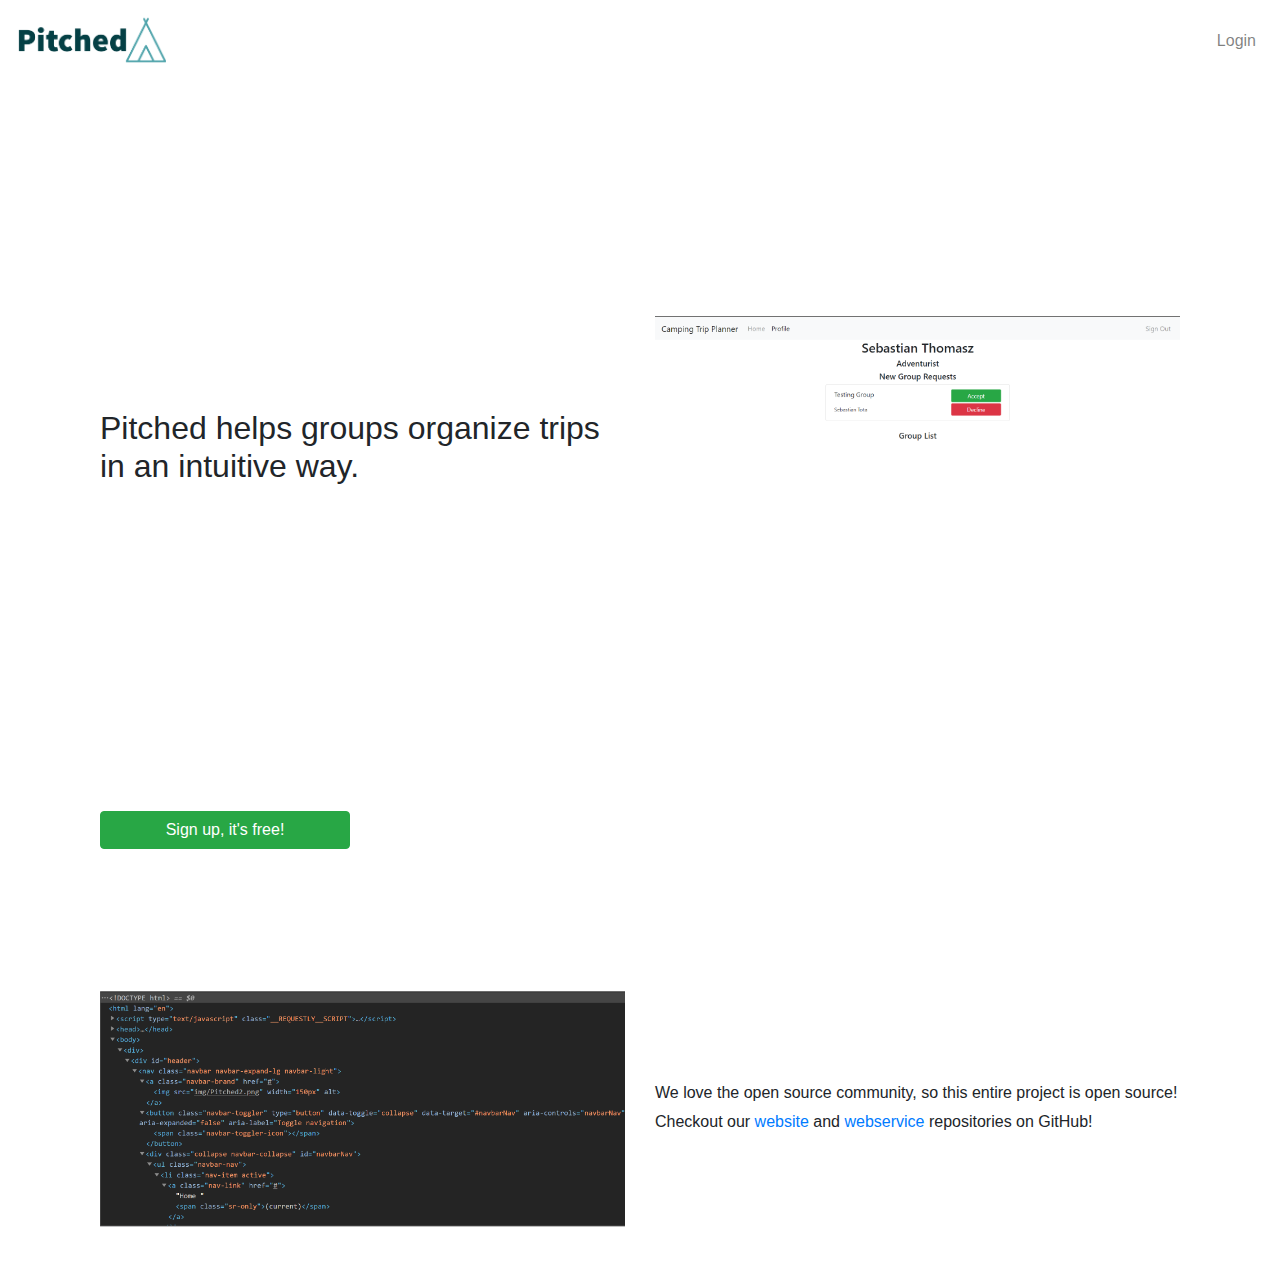
<file: index.html>
<!DOCTYPE html>
<html lang="en">
<head>
    <meta charset="UTF-8">
    <title>Camping Trip Planner</title>

    <meta name="viewport" content="width=device-width, initial-scale=1, shrink-to-fit=no">

    <link href='https://fonts.googleapis.com/css?family=Rubik:100,200,300,400,500,600,700' rel='stylesheet'
          type='text/css'>

    <script src="https://code.jquery.com/jquery-3.3.1.slim.min.js" integrity="sha384-q8i/X+965DzO0rT7abK41JStQIAqVgRVzpbzo5smXKp4YfRvH+8abtTE1Pi6jizo" crossorigin="anonymous"></script>
    <script src="https://cdnjs.cloudflare.com/ajax/libs/popper.js/1.14.7/umd/popper.min.js" integrity="sha384-UO2eT0CpHqdSJQ6hJty5KVphtPhzWj9WO1clHTMGa3JDZwrnQq4sF86dIHNDz0W1" crossorigin="anonymous"></script>
    <script src="https://stackpath.bootstrapcdn.com/bootstrap/4.3.1/js/bootstrap.min.js" integrity="sha384-JjSmVgyd0p3pXB1rRibZUAYoIIy6OrQ6VrjIEaFf/nJGzIxFDsf4x0xIM+B07jRM" crossorigin="anonymous"></script>

    <link rel="stylesheet" href="style.css">
    <link rel="stylesheet" href="https://stackpath.bootstrapcdn.com/bootstrap/4.3.1/css/bootstrap.min.css" integrity="sha384-ggOyR0iXCbMQv3Xipma34MD+dH/1fQ784/j6cY/iJTQUOhcWr7x9JvoRxT2MZw1T" crossorigin="anonymous">
</head>
<style>
</style>

<body>
<div>
    <div id="header">
        <nav class="navbar navbar-expand-lg navbar-light">
            <a class="navbar-brand" href="#">
                <img src="img/Pitched.png" width="150px" alt="">
            </a>
            <button class="navbar-toggler" type="button" data-toggle="collapse" data-target="#navbarNav" aria-controls="navbarNav" aria-expanded="false" aria-label="Toggle navigation">
                <span class="navbar-toggler-icon"></span>
            </button>
            <div class="collapse navbar-collapse" id="navbarNav">
                <ul class="navbar-nav">
                    <li id="nav_profile" class="nav-item hidden">
                        <a class="nav-link" href="profile.html">Profile</a>
                    </li>
                </ul>
                <ul class="navbar-nav ml-auto">
                    <li id="nav_sign-in" class="nav-item">
                        <a class="nav-link" href="login.html">Login</a>
                    </li>
                    <li id="nav_sign-out" class="nav-item hidden">
                        <a class="nav-link" href="index.html">Sign Out</a>
                    </li>
                </ul>
            </div>
        </nav>
    </div>
    <div id="intro-container" class="container">
        <section>
            <div class="container">
                <div id="intro-div">
                    <div class="row" style="height: 80%;">
                        <div class="col-lg-6 center-div">
                            <p class="h2">Pitched helps groups organize trips in an intuitive way.</p>
                        </div>
                        <div style="overflow:hidden; width: 100%;" class="col-lg-6">
                            <img class="center-vert" src="img/profile.png" alt="Profile Page">
                        </div>
                    </div>
                    <button id="intro-sign-up-btn" type="button" class="btn btn-success" onclick="location.href='login.html?signup=true';">Sign up, it's free!</button>

                </div>
            </div>
        </section>
        <section>
            <div class="container">
                <div class="row" style="height: 100%;">
                    <div class="col-lg-6" style="width:100%;">
                        <img class="center-vert" src="img/code.png" alt="Image of Code Editor">
                    </div>
                    <div class="col-lg-6">
                        <div class="center-vert">
                            <p class="h6">We love the open source community, so this entire project is open source!</p>
                            <p>Checkout our
                                <a href="https://github.com/3296Fall2020/projects-01-camping_trip_planner">website</a> and
                                <a href="https://github.com/SebTota/Camping-Trip-Planner-Backend">webservice</a> repositories on GitHub!
                            </p>
                        </div>
                    </div>
                </div>
            </div>
        </section>
    </div>
</div>

<script src="script.js" type="application/javascript"></script>
<script src="index.js" type="application/javascript"></script>
</body>
</html>
</file>
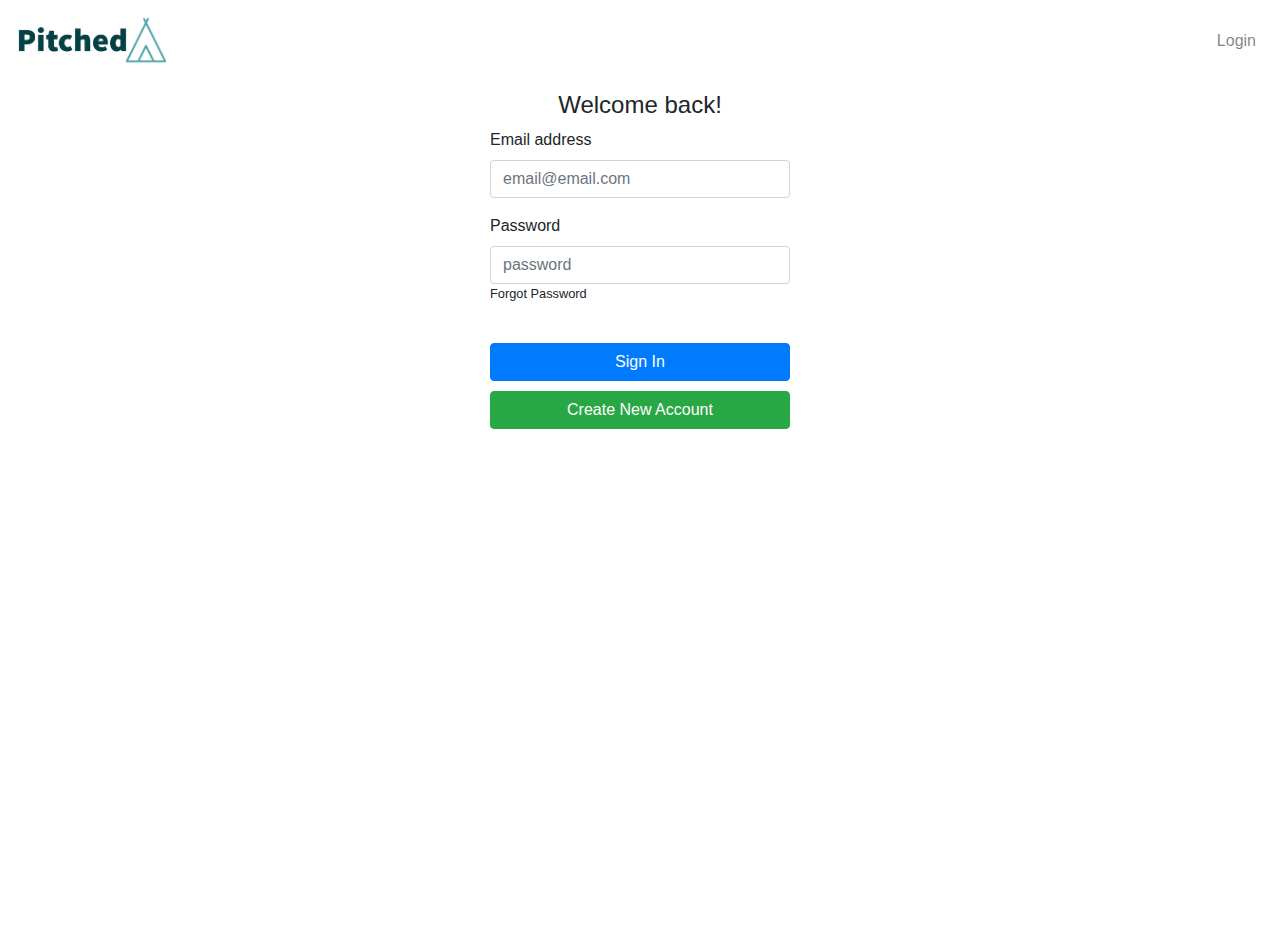
<file: group.html>
<!DOCTYPE html>
<html lang="en">
<head>
    <meta charset="UTF-8">
    <title>Pitched</title>

    <meta name="viewport" content="width=device-width, initial-scale=1, shrink-to-fit=no">

    <script src="https://code.jquery.com/jquery-3.3.1.slim.min.js" integrity="sha384-q8i/X+965DzO0rT7abK41JStQIAqVgRVzpbzo5smXKp4YfRvH+8abtTE1Pi6jizo" crossorigin="anonymous"></script>
    <script src="https://cdnjs.cloudflare.com/ajax/libs/popper.js/1.14.7/umd/popper.min.js" integrity="sha384-UO2eT0CpHqdSJQ6hJty5KVphtPhzWj9WO1clHTMGa3JDZwrnQq4sF86dIHNDz0W1" crossorigin="anonymous"></script>
    <script src="https://stackpath.bootstrapcdn.com/bootstrap/4.3.1/js/bootstrap.min.js" integrity="sha384-JjSmVgyd0p3pXB1rRibZUAYoIIy6OrQ6VrjIEaFf/nJGzIxFDsf4x0xIM+B07jRM" crossorigin="anonymous"></script>

    <link rel="stylesheet" href="style.css">
    <link rel="stylesheet" href="https://stackpath.bootstrapcdn.com/bootstrap/4.3.1/css/bootstrap.min.css" integrity="sha384-ggOyR0iXCbMQv3Xipma34MD+dH/1fQ784/j6cY/iJTQUOhcWr7x9JvoRxT2MZw1T" crossorigin="anonymous">

    <link rel="stylesheet" type="text/css" href="https://cdn.datatables.net/1.10.15/css/dataTables.jqueryui.min.css"/>
    <link rel="stylesheet" type="text/css" href="https://cdn.datatables.net/buttons/1.6.4/css/buttons.dataTables.min.css"/>

    <script type="text/javascript" src="https://cdn.datatables.net/1.10.15/js/jquery.dataTables.min.js"></script>
    <script type="text/javascript" src="https://cdn.datatables.net/1.10.15/js/dataTables.jqueryui.min.js"></script>
    <script type="text/javascript" src="https://cdn.datatables.net/buttons/1.6.4/js/dataTables.buttons.min.js"></script>
    <script type="text/javascript" src="https://cdn.datatables.net/select/1.3.1/js/dataTables.select.min.js"></script>


</head>
<body>

<div>
    <nav class="navbar navbar-expand-lg navbar-light">
        <a class="navbar-brand" href="index.html">
            <img src="img/Pitched.png" width="150px" alt="">
        </a>
        <button class="navbar-toggler" type="button" data-toggle="collapse" data-target="#navbarNav" aria-controls="navbarNav" aria-expanded="false" aria-label="Toggle navigation">
            <span class="navbar-toggler-icon"></span>
        </button>
        <div class="collapse navbar-collapse" id="navbarNav">
            <ul class="navbar-nav">
                <li id="nav_profile" class="nav-item hidden">
                    <a class="nav-link" href="profile.html">Profile</a>
                </li>
            </ul>
            <ul class="navbar-nav ml-auto">
                <li id="nav_sign-in" class="nav-item">
                    <a class="nav-link" href="login.html">Login</a>
                </li>
                <li id="nav_sign-out" class="nav-item hidden">
                    <a class="nav-link" href="index.html">Sign Out</a>
                </li>
            </ul>
        </div>
    </nav>
</div>


<div>
    <div id="group-data-container">
        <div class="center">
            <div>
                <input type="text" id="group-name-display" onchange="renameGroup(this.value)">
                <ul id="group-user-display">
                </ul>
            </div>
            <div>
                <div class="form-group">
                    <label for="input_inviteEmail">Invite a new user to the group:</label>
                    <input type="email" class="form-control" id="input_inviteEmail" aria-describedby="emailHelp" placeholder="Enter email">
                </div>
                <button type="submit" class="btn btn-primary" onclick="sendGroupInvite()">Send Invite</button>
            </div>
            &nbsp;
            <div class="center">
                <button class="btn_sign-in btn btn-success" data-toggle="modal" data-target="#modal_new-list">Create New List</button>
            </div>
        </div>
    </div>

    <h3 id="data-table1Header"></h3>
    <table id="data-table1" class="display" width="100%"></table>
    &nbsp;
    <h3 id="data-table2Header"></h3>
    <table id="data-table2" class="display" width="100%"></table>
    &nbsp;
    <h3 id="data-table3Header"></h3>
    <table id="data-table3" class="display" width="100%"></table>
    &nbsp;
    <h3 id="data-table4Header"></h3>
    <table id="data-table4" class="display" width="100%"></table>
    &nbsp;
    <h3 id="data-table5Header"></h3>
    <table id="data-table5" class="display" width="100%"></table>

</div>

<!-- New List modal -->
<div id="modal_new-list" class="modal" tabindex="-1" role="dialog">
    <div class="modal-dialog" role="document">
        <div class="modal-content">
            <div class="modal-header">
                <h5 class="modal-title">New List</h5>
                <button type="button" class="close" data-dismiss="modal" aria-label="Close">
                    <span aria-hidden="true">&times;</span>
                </button>
            </div>
            <div class="modal-body">
                <div>
                    <div id="new_list">
                        <div class="form-group">
                            <label for="input_user-list-name">List Name</label>
                            <input type="text" class="form-control" id="input_user-list-name" placeholder="List Name">
                        </div>
                    </div>
                </div>
            </div>
            <div class="modal-footer">
                <button type="button" class="btn btn-primary" onclick="createNewList()">Create!</button>
                <button type="button" class="btn btn-secondary" data-dismiss="modal">Close</button>
            </div>
        </div>
    </div>
</div>

<!-- New Item modal -->
<div id="modal_add-item" class="modal" tabindex="-1" role="dialog">
    <div class="modal-dialog" role="document">
        <div class="modal-content">
            <div class="modal-header">
                <h5 class="modal-title">New Item</h5>
                <button type="button" class="close" data-dismiss="modal" aria-label="Close">
                    <span aria-hidden="true">&times;</span>
                </button>
            </div>
            <div class="modal-body">
                <div>
                    <div id="new_item">
                        <div class="form-group">
                            <label for="input_user-item-name">Item Name</label>
                            <input type="text" class="form-control" id="input_user-item-name" placeholder="Item name">
                        </div>
                        <div class="form-group">
                            <label for="input_user-item-quantity">Item Quantity</label>
                            <input type="text" class="form-control" id="input_user-item-quantity" placeholder="0">
                        </div>
                        <div class="form-group">
                            <label for="input_user-item-cost">Item Price</label>
                            <input type="text" class="form-control" id="input_user-item-cost" placeholder="0">
                        </div>
                        <div class="form-group">
                            <label for="input_user-item-description">Item Description</label>
                            <input type="text" class="form-control" id="input_user-item-description" placeholder="Description">
                        </div>
                        <div class="form-group">
                            <label for="input_user-item-status">Bought (T/F)</label>
                            <input type="text" class="form-control" id='input_user-item-status' placeholder="Status">
                        </div>
                        <div id="list-id" style="display: none;">
                        </div>
                    </div>
                </div>
                <div class="modal-footer">
                    <button type="button" class="btn btn-primary" onclick="addNewItem()">Add!</button>
                    <button type="button" class="btn btn-secondary" data-dismiss="modal">Close</button>
                </div>
            </div>
        </div>
    </div>
</div>

<!-- Delete List modal -->
<div id="modal_delete_list" class="modal" tabindex="-1" role="dialog">
    <div class="modal-dialog" role="document">
        <div class="modal-content">
            <div class="modal-header">
                <h5 class="modal-title">Delete List</h5>
                <button type="button" class="close" data-dismiss="modal" aria-label="Close">
                    <span aria-hidden="true">&times;</span>
                </button>
            </div>
            <div class="modal-body">
                <div>
                    <div id="delete_list">
                        <div class="modal-body" style="height: 75px">
                            <p>Are you sure you wish to delete this list (data will be purged)?</p>
                        </div>
                        <div id="list-uuid" style="display: none;">
                        </div>
                    </div>
                </div>
                <div class="modal-footer">
                    <button type="button" class="btn btn-danger" onclick="deleteList()">Delete</button>
                    <button type="button" class="btn btn-secondary" data-dismiss="modal">Close</button>
                </div>
            </div>
        </div>
    </div>
</div>
<!-- Change element -->
<div id="modal_change-element" class="modal" tabindex="-1" role="dialog">
    <div class="modal-dialog" role="document">
        <div class="modal-content">
            <div id="element-change-header" class="modal-header">
                <div style="width: 90%;">
                    <textarea id="element-change-name">Backpack</textarea>
                </div>
                <button type="button" class="close" data-dismiss="modal" aria-label="Close">
                    <span aria-hidden="true">&times;</span>
                </button>
            </div>
            <div id="element-change-modal-body" class="modal-body">
                <div style="margin-top: 10px; margin-bottom: 15px;">
                    <p class="element-change-modal-label"><strong>In list:</strong></p>
                    <a id="element-change-list-name">Hiking Trip List</a>
                </div>
                <div style="margin-bottom: 15px;">
                    <p class="element-change-modal-label"><strong>Assigned</strong></p>
                    <button type="button" class="btn btn-outline-info btn-sm">Assign to myself</button>
                </div>
                <div style="margin-bottom: 15px;">
                    <p class="element-change-modal-label"><strong>Description</strong></p>
                    <textarea id="element-change-description" oninput="expandTextarea(this)"></textarea>
                    <button id="element-change-description-btn" type="button" class="btn btn-outline-info btn-sm">Save</button>
                </div>
            </div>
            <div class="modal-footer">
                <button type="button" class="btn btn-primary">Done</button>
                <button type="button" class="btn btn-secondary" data-dismiss="modal">Close</button>
            </div>
        </div>
    </div>
</div>
<!-- Change element -->
<div id="modal_group-user" class="modal" tabindex="-1" role="dialog">
    <div class="modal-dialog" role="document">
        <div class="modal-content">
            <div  class="modal-header">
                <div>
                    <h4 style="display: inline;">User Info</h4>
                </div>
                <button type="button" class="close" data-dismiss="modal" aria-label="Close">
                    <span aria-hidden="true">&times;</span>
                </button>
            </div>
            <div class="modal-body">
                <div>
                    <p style="display: inline;">Name: </p>
                    <p id="group-user-modal-name" style="display: inline;"></p>
                </div>
                <div>
                    <p style="display: inline;">Email: </p>
                    <p id="group-user-modal-email" style="display: inline;"></p>
                </div>
            </div>
            <div class="modal-footer">
                <button type="button" class="btn btn-secondary" data-dismiss="modal">Close</button>
            </div>
        </div>
    </div>
</div>

<!-- Edit Item modal -->
<div id="edit-item-modal" class="modal" tabindex="-1" role="dialog">
    <div class="modal-dialog" role="document">
        <div class="modal-content">
            <div class="modal-header">
                <h5 class="modal-title">Edit Item</h5>
                <button type="button" class="close" data-dismiss="modal" aria-label="Close">
                    <span aria-hidden="true">&times;</span>
                </button>
            </div>
            <div class="modal-body">
                <div>
                    <div id="edit_item">
                        <div class="form-group">
                            <label for="edit-item-name">Item Name</label>
                            <input type="text" class="form-control" id="edit-item-name" placeholder="">
                        </div>
                        <div class="form-group">
                            <label for="edit-item-quantity">Item Quantity</label>
                            <input type="text" class="form-control" id="edit-item-quantity">
                        </div>
                        <div class="form-group">
                            <label for="edit-item-cost">Item Price</label>
                            <input type="text" class="form-control" id="edit-item-cost">
                        </div>
                        <div class="form-group">
                            <label for="edit-item-description">Item Description</label>
                            <input type="text" class="form-control" id="edit-item-description" >
                        </div>
                        <div class="form-group">
                            <label for="edit-item-status">Item Status</label>
                            <input type="text" class="form-control" id='edit-item-status' >
                        </div>
                    </div>
                    <div id="edit-element-id" style="display: none;"> </div>
                    <div id="edit-list-id" style="display: none;"> </div>
                </div>
                <div class="modal-footer">
                    <button type="button" class="btn btn-primary" onclick="editItem()">Save</button>
                </div>
            </div>
        </div>
    </div>
</div>


<script src="script.js"></script>
<script src="group.js"></script>
</body>
</html>
</file>
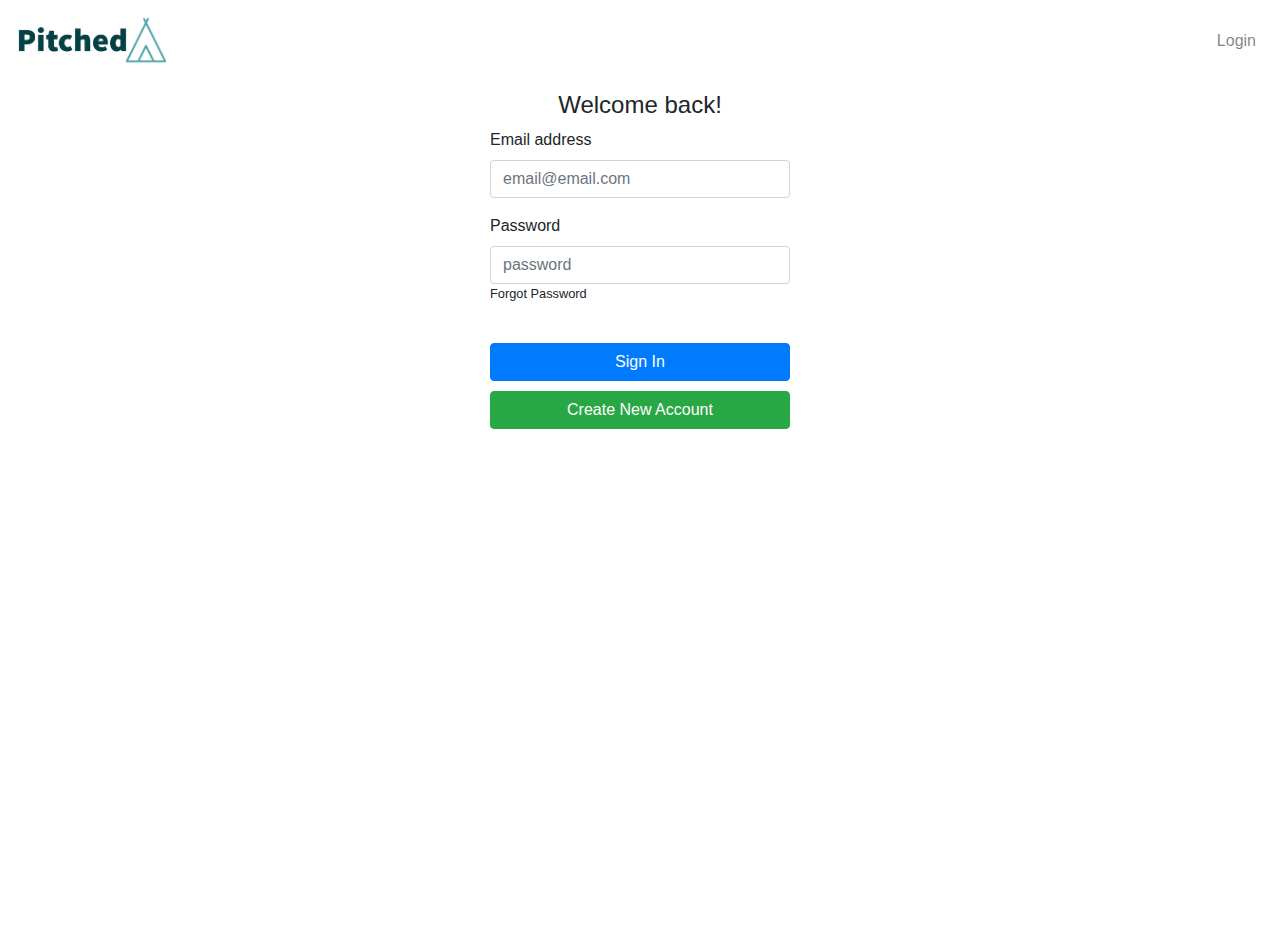
<file: login.html>
<!DOCTYPE html>
<html lang="en">
<head>
    <meta charset="UTF-8">
    <title>Sign In</title>

    <meta name="viewport" content="width=device-width, initial-scale=1, shrink-to-fit=no">

    <meta name="google-signin-scope" content="profile email">
    <meta name="google-signin-client_id" content="919825982648-shios9jdsohdvamp2csggvt4cn6vmrcg.apps.googleusercontent.com">
    <script src="https://apis.google.com/js/platform.js" async defer></script>

    <script src="https://code.jquery.com/jquery-3.3.1.slim.min.js"
            integrity="sha384-q8i/X+965DzO0rT7abK41JStQIAqVgRVzpbzo5smXKp4YfRvH+8abtTE1Pi6jizo"
            crossorigin="anonymous"></script>
    <script src="https://cdnjs.cloudflare.com/ajax/libs/popper.js/1.14.7/umd/popper.min.js"
            integrity="sha384-UO2eT0CpHqdSJQ6hJty5KVphtPhzWj9WO1clHTMGa3JDZwrnQq4sF86dIHNDz0W1"
            crossorigin="anonymous"></script>
    <script src="https://stackpath.bootstrapcdn.com/bootstrap/4.3.1/js/bootstrap.min.js"
            integrity="sha384-JjSmVgyd0p3pXB1rRibZUAYoIIy6OrQ6VrjIEaFf/nJGzIxFDsf4x0xIM+B07jRM"
            crossorigin="anonymous"></script>

    <link rel="stylesheet" href="style.css">
    <link rel="stylesheet" href="https://stackpath.bootstrapcdn.com/bootstrap/4.3.1/css/bootstrap.min.css"
          integrity="sha384-ggOyR0iXCbMQv3Xipma34MD+dH/1fQ784/j6cY/iJTQUOhcWr7x9JvoRxT2MZw1T" crossorigin="anonymous">

    <script src='https://www.google.com/recaptcha/api.js' async defer></script>
</head>
<body>

<div style="height: 100vh; width: 100%;">
    <div id="header">
        <nav class="navbar navbar-expand-lg navbar-light">
            <a class="navbar-brand" href="index.html">
                <img src="img/Pitched.png" width="150px" alt="">
            </a>
            <button class="navbar-toggler" type="button" data-toggle="collapse" data-target="#navbarNav"
                    aria-controls="navbarNav" aria-expanded="false" aria-label="Toggle navigation">
                <span class="navbar-toggler-icon"></span>
            </button>
            <div class="collapse navbar-collapse" id="navbarNav">
                <ul class="navbar-nav">
                    <li id="nav_profile" class="nav-item hidden">
                        <a class="nav-link" href="profile.html">Profile</a>
                    </li>
                </ul>
                <ul class="navbar-nav ml-auto">
                    <li id="nav_sign-in" class="nav-item">
                        <a class="nav-link" href="login.html">Login</a>
                    </li>
                    <li id="nav_sign-out" class="nav-item hidden">
                        <a class="nav-link" href="index.html">Sign Out</a>
                    </li>
                </ul>
            </div>
        </nav>
    </div>
    <div id="intro-container" class="container">
        <div id="form_signin">
            <p class="h4 center">Welcome back!</p>
            <div class="form-group">
                <label for="input_email">Email address</label>
                <input type="email" class="form-control" id="input_email" placeholder="email@email.com">
            </div>
            <div class="form-group">
                <label for="input_password">Password</label>
                <input type="password" class="form-control" id="input_password" placeholder="password">
                <p id="label_incorrect-password" class="hidden small warning-text">Incorrect password</p>
                <p id="label_forgot-password" class="small center" style="text-align: left;"><a>Forgot Password</a></p>
            </div>
            <div class="g-recaptcha" data-sitekey="6LcipN0ZAAAAAJIN9RSb5Rk0oHZaWwnCyZg3-DmN"></div>
            <p id="label_recaptcha-error-signin" class="hidden small warning-text">Please complete captcha!</p>
            <br>

            <button class="btn_sign-in btn btn-primary " onclick="signIn()">Sign In</button>
            <button class="btn_sign-in btn btn-success" data-toggle="modal" data-target="#modal_sign-up">Create New
                Account
            </button>
        </div>
    </div>
</div>

<!-- Sign up modal -->
<div id="modal_sign-up" class="modal" tabindex="-1" role="dialog">
    <div class="modal-dialog" role="document">
        <div class="modal-content">
            <div class="modal-header">
                <h5 class="modal-title">Sign up</h5>
                <button type="button" class="close" data-dismiss="modal" aria-label="Close">
                    <span aria-hidden="true">&times;</span>
                </button>
            </div>
            <div class="modal-body">
                <div>
                    <div id="form_signup">
                        <div class="form-group">
                            <label for="input_user-first-name">First Name</label>
                            <input type="text" class="form-control" id="input_user-first-name" placeholder="Firstname">
                        </div>
                        <div class="form-group">
                            <label for="input_user-last-name">Last Name</label>
                            <input type="text" class="form-control" id="input_user-last-name" placeholder="Lastname">
                        </div>
                        <div class="form-group">
                            <label for="input_user-email">Email address</label>
                            <input type="email" class="form-control"
                                   id="input_user-email" aria-describedby="emailHelp"
                                   placeholder="email@email.com">
                            <!--pattern="[A-Za-z0-9._%+-]+@[A-Za-z0-9.-]+\.[A-Za-z]{1,63}$"
                            //title="Invalid email address" />-->
                            <small id="emailHelp" class="form-text text-muted">We'll never share your email.</small>
                        </div>
                        <div class="form-group">
                            <label for="input_user-pass">Password</label>
                            <input type="password" class="form-control" id="input_user-pass" placeholder="Password">
                        </div>
                        <div class="form-group">
                            <label for="input_user-confirm-pass">Confirm Password</label>
                            <input type="password" class="form-control" id="input_user-confirm-pass"
                                   onkeyup="confirmPass()" placeholder="Confirm Password">
                            <p id="label__pass_conf" class="hidden small warning-text">Passwords don't match up!</p>
                        </div>
                        <div class="g-recaptcha" data-sitekey="6LcipN0ZAAAAAJIN9RSb5Rk0oHZaWwnCyZg3-DmN"></div>
                        <p id="label_recaptcha-error-signup" class="hidden small warning-text">Please complete
                            captcha!</p>
                    </div>
                </div>
            </div>
            <div class="modal-footer">
                <button type="button" class="btn btn-primary" onclick="signUp()">Sign Up</button>
                <button type="button" class="btn btn-secondary" data-dismiss="modal">Close</button>
            </div>
        </div>
    </div>
</div>

<script src="script.js" type="application/javascript"></script>
<script src="login.js" type="application/javascript"></script>
</body>
</html>
</file>
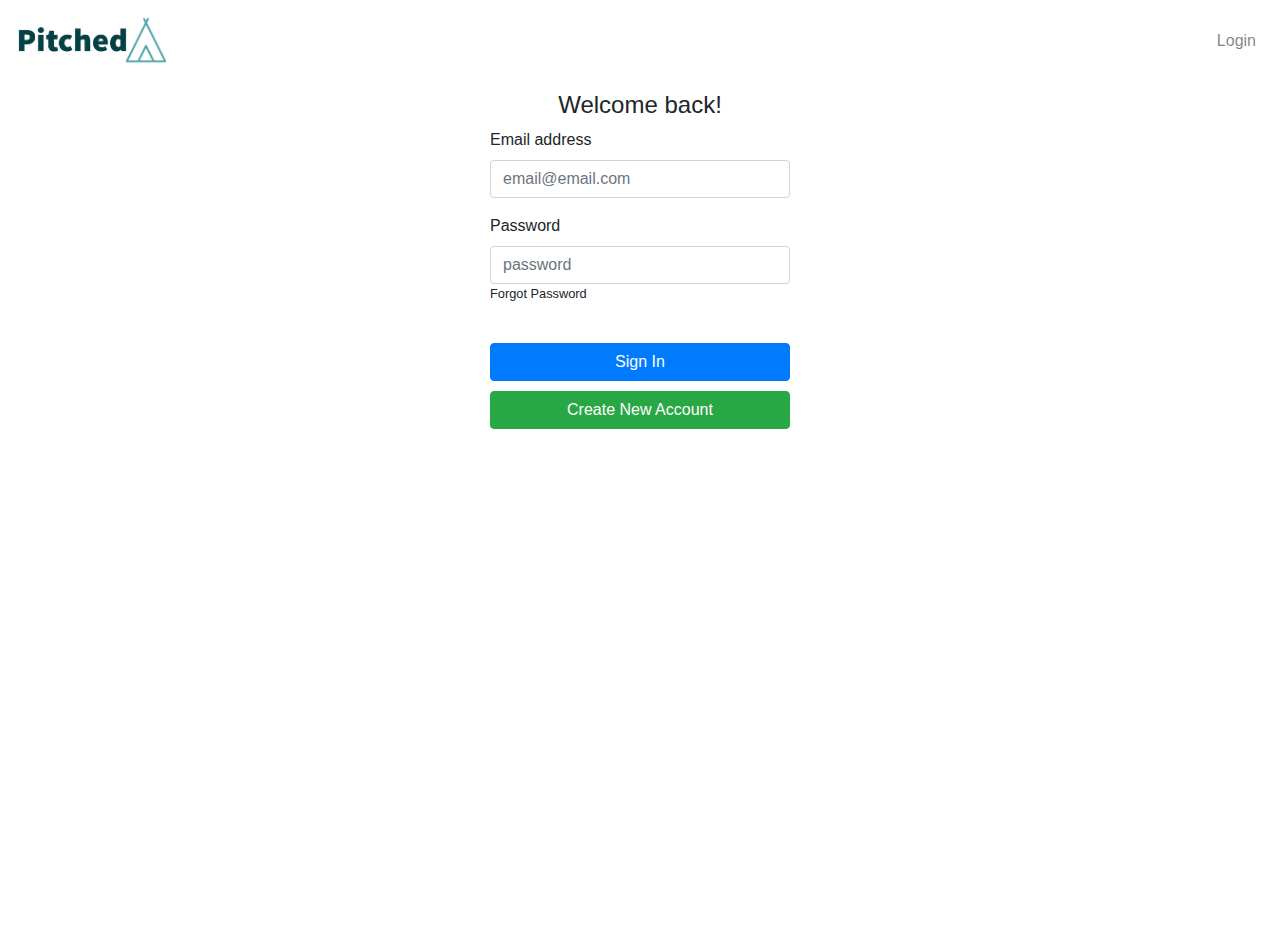
<file: profile.html>
<!DOCTYPE html>
<html lang="en">
<head>
    <meta charset="UTF-8">
    <title>Camping Trip Planner - Profile</title>

    <meta name="viewport" content="width=device-width, initial-scale=1, shrink-to-fit=no">

    <script src="https://code.jquery.com/jquery-3.3.1.slim.min.js" integrity="sha384-q8i/X+965DzO0rT7abK41JStQIAqVgRVzpbzo5smXKp4YfRvH+8abtTE1Pi6jizo" crossorigin="anonymous"></script>
    <script src="https://cdnjs.cloudflare.com/ajax/libs/popper.js/1.14.7/umd/popper.min.js" integrity="sha384-UO2eT0CpHqdSJQ6hJty5KVphtPhzWj9WO1clHTMGa3JDZwrnQq4sF86dIHNDz0W1" crossorigin="anonymous"></script>
    <script src="https://stackpath.bootstrapcdn.com/bootstrap/4.3.1/js/bootstrap.min.js" integrity="sha384-JjSmVgyd0p3pXB1rRibZUAYoIIy6OrQ6VrjIEaFf/nJGzIxFDsf4x0xIM+B07jRM" crossorigin="anonymous"></script>

    <link rel="stylesheet" href="style.css">
    <link rel="stylesheet" href="https://stackpath.bootstrapcdn.com/bootstrap/4.3.1/css/bootstrap.min.css" integrity="sha384-ggOyR0iXCbMQv3Xipma34MD+dH/1fQ784/j6cY/iJTQUOhcWr7x9JvoRxT2MZw1T" crossorigin="anonymous">
</head>
<body>
<div id="loader" class="loader-div text-center">
    <div class="loader spinner-border text-primary" role="status">
    </div>
</div>
<div>
    <div id="header">
        <nav class="navbar navbar-expand-lg navbar-light">
            <a class="navbar-brand" href="index.html">
                <img src="img/Pitched.png" width="150px" alt="">
            </a>
            <button class="navbar-toggler" type="button" data-toggle="collapse" data-target="#navbarNav" aria-controls="navbarNav" aria-expanded="false" aria-label="Toggle navigation">
                <span class="navbar-toggler-icon"></span>
            </button>
            <div class="collapse navbar-collapse" id="navbarNav">
                <ul class="navbar-nav">
                    <li id="nav_profile" class="nav-item active">
                        <a class="nav-link" href="#">Profile <span class="sr-only">(current)</span></a>
                    </li>
                </ul>
                <ul class="navbar-nav ml-auto">
                    <li id="nav_sign-in" class="nav-item">
                        <a class="nav-link" href="login.html">Login</a>
                    </li>
                    <li id="nav_sign-out" class="nav-item hidden">
                        <a class="nav-link" href="index.html">Sign Out</a>
                    </li>
                </ul>
            </div>
        </nav>
    </div>
    <div class="container">
        <div style="text-align: center">
            <p id="profile-name" class="h2"></p>
            <p class="h5">Adventurist</p>
        </div>
        <div style="width: 100%;">
            <div id="new-group-requests" class="hidden" style="max-width: 400px; margin: auto;">
                <div class="center">
                    <p class="h5">New Group Requests</p>
                </div>
                <div>
                    <ul id="group-invite-list" class="list-group">
                    </ul>
                </div>
            </div>
            <br>
            <div class="center">
                <button type="submit" class="btn btn-primary" data-toggle="modal" data-target="#modal_new-group">Create Group
                </button>
            </div>
            <br>
            <div style="max-width: 400px; margin: auto;">
                <div class="center">
                    <p class="h5">Group List</p>
                </div>
                <div>
                    <ul id="group-list" class="list-group">
                    </ul>
                </div>
            </div>
        </div>
    </div>
</div>

<script src="script.js" type="application/javascript"></script>
<script src="profile.js" type="application/javascript"></script>
</body>
</html>

<!-- New Group modal -->
<div id="modal_new-group" class="modal" tabindex="-1" role="dialog">
    <div class="modal-dialog" role="document">
        <div class="modal-content">
            <div class="modal-header">
                <h5 class="modal-title">New Group</h5>
                <button type="button" class="close" data-dismiss="modal" aria-label="Close">
                    <span aria-hidden="true">&times;</span>
                </button>
            </div>
            <div class="modal-body">
                <div>
                    <div id="new_group">
                        <div class="form-group">
                            <label for="input_user-group-name">Group Name</label>
                            <input type="text" class="form-control" id="input_user-group-name" placeholder="Group name">
                        </div>
                        </div>
                    </div>
                </div>
                <div class="modal-footer">
                    <button type="button" class="btn btn-primary" onclick="newGroup()">Create Group</button>
                    <button type="button" class="btn btn-secondary" data-dismiss="modal">Close</button>
                </div>
            </div>
        </div>
    </div>
</div>
</file>
<file: style.css>
body {
    padding-bottom: 50px;
}

.logo {
    margin-bottom: 50px;
}

#form_signin {
    width: 300px;
    margin: auto;
}
#header {
    margin-bottom: 10px;
}

#intro-sign-up-btn {
    width: 250px;
}

@media(max-width: 400px) {
    #intro-sign-up-btn {
        width: 150px;
    }
}

#intro-div {
    font-family: 'Montserrat', sans-serif;
    width: 100%;
    height: 100vh;
}

#form_signup {
    width: 300px;
    margin: auto;
}

.btn_sign-in {
    width: 100% !important;
    margin-bottom: 10px;
}

.warning-text {
    color: #ff0000;
}

.center {
    text-align: center;
}

.group-header-center {
    text-align: center;
    margin-top:116px;
}

.center-div {
    margin: auto;
    width: 100%;
    padding: 10px;
}

.center-vert {
    width: 100%;
    position: relative;
    top: 50%;
    transform: translateY(-50%);
}

.hidden {
    display: none;
}

.group-accept-button {
    width: 100%;
    margin-bottom: 3px;
}

.group-decline-button {
    width: 100%;
}

.loader-div {
    width: 100%;
    height: 100vh;
    position: fixed;
}

.loader {
    width: 4em !important;
    height: 4em !important;
    left: 50%;
    top: 50%;
    margin-left: -2em;
    margin-top: -2em;
    position: fixed !important;
}

#group-data-container {
    max-width: 500px;
    margin: auto;
}

#group-name-display {
    width: 100%;
    text-align: center;
    font-size: 30px;
    height: 50px;
    resize: none;
    overflow: hidden;
    border: none;
    overflow-x: scroll;
}

/* Change element modal */
#element-change-header {
    padding-left: 20px;
    padding-top: 20px;
    padding-bottom: 0;
    border-bottom: 0;
}

#element-change-modal-body {
    padding-left: 20px;
    padding-top: 0;
}

#element-change-name {
    width: 100%;
    background: transparent;
    font-size: 20px;
    font-weight: 600;
    line-height: 25px;
    height: 30px;
    resize: none;
    overflow: hidden;
    border: none;
}

#element-change-list-display {
    font-size: 14px;
}

#element-change-description {
    min-height: 100px;
    max-height: 350px;
    width: 100%;
    resize: none;
    overflow-y: scroll;
}

.element-change-modal-label {
    padding-bottom: 5px;
    margin-bottom: 0;
}

.circle {
    height: 25px;
    width: 25px;
    background-color: #8d8686;
    border-radius: 50%;
    display: inline-block;
}

/* Display users belonging to a group */
#group-user-display {
    list-style-type: none;
    margin: 0;
    padding: 0;
    overflow: hidden;
}

.group-user {
    margin-right: 5px;
    width: 40px;
    height: 40px;
    font-size: 15px;
    line-height: 40px;
    text-align: center;
    background-color: lightgray;
    border-radius: 40px;
    float: left;
    display: block;
    text-decoration: none;
}
.ui {
    height: 100vh;
    display: grid;
}

.listHorizontal {
    color: #b6d8cf;
    font-size:30px;
    padding:0;
    text-transform: uppercase;
    list-style-type: none;
    display:flex;
    justify-content:space-evenly;
}

.list-inline > div{
    float: left;
    display: inline;
}

table.dataTable {
    margin: 0 auto;
    clear: both;
    width: 100%;
}

table.dataTable thead th {
    padding: 3px 18px 3px 10px;
    border-bottom: 1px solid black;
    font-weight: bold;
    cursor: pointer;
    *cursor: hand;
}

table.dataTable tfoot th {
    padding: 3px 18px 3px 10px;
    border-top: 1px solid black;
    font-weight: bold;
}

table.dataTable td {
    padding: 3px 10px;
}

table.dataTable td.center,
table.dataTable td.dataTables_empty {
    text-align: center;
}

table.dataTable tr.odd { background-color: #E2E4FF; }
table.dataTable tr.even { background-color: white; }

table.dataTable tr.odd td.sorting_1 { background-color: #D3D6FF; }
table.dataTable tr.odd td.sorting_2 { background-color: #DADCFF; }
table.dataTable tr.odd td.sorting_3 { background-color: #E0E2FF; }
table.dataTable tr.even td.sorting_1 { background-color: #EAEBFF; }
table.dataTable tr.even td.sorting_2 { background-color: #F2F3FF; }
table.dataTable tr.even td.sorting_3 { background-color: #F9F9FF; }


/*
 * Table wrapper
 */
.dataTables_wrapper {
    position: relative;
    clear: both;
    *zoom: 1;
}


/*
 * Page length menu
 */
.dataTables_length {
    float: left;
}


/*
 * Filter
 */
.dataTables_filter {
    float: right;
    text-align: right;
}


/*
 * Table information
 */
.dataTables_info {
    clear: both;
    float: left;
}

/*
 * Processing indicator
 */
.dataTables_processing {
    position: absolute;
    top: 50%;
    left: 50%;
    width: 250px;
    height: 30px;
    margin-left: -125px;
    margin-top: -15px;
    padding: 14px 0 2px 0;
    border: 1px solid #ddd;
    text-align: center;
    color: #999;
    font-size: 14px;
    background-color: white;
}

table.dataTable th:active {
    outline: none;
}


/*
 * Scrolling
 */
.dataTables_scroll {
    clear: both;
}

.dataTables_scrollBody {
    *margin-top: -1px;
}

#new_list {
    width: 300px;
    margin: auto;
}

#new_item {
    width: 300px;
    margin: auto;
}

#delete_list {
    width: 300px;
    margin: auto;
}

#new_group{
    width: 300px;
    margin: auto;
}
</file>
